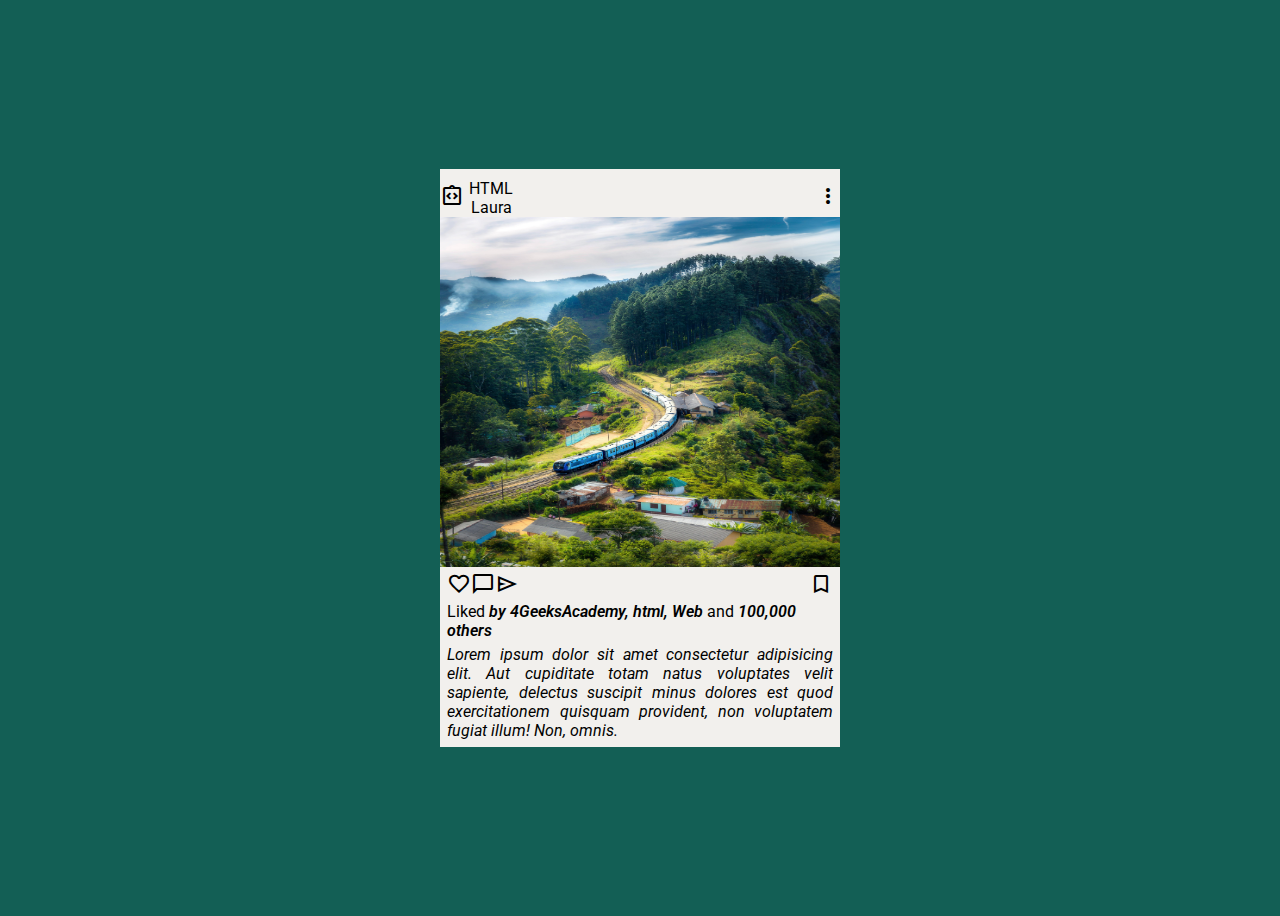
<file: 01_proyecto_repo/index.html>
<!DOCTYPE html>
<html lang="en">
<head>
    <meta charset="UTF-8">
    <meta name="viewport" content="width=device-width, initial-scale=1.0">
    <link rel="stylesheet" href="styles.css">
    <link rel="stylesheet" href="https://fonts.googleapis.com/css2?family=Material+Symbols+Outlined:opsz,wght,FILL,GRAD@20..48,100..700,0..1,-50..200" />
    <link rel="stylesheet" href="https://fonts.googleapis.com/css2?family=Material+Symbols+Outlined:opsz,wght,FILL,GRAD@20..48,100..700,0..1,-50..200" />
    <link rel="stylesheet" href="https://fonts.googleapis.com/css2?family=Material+Symbols+Outlined:opsz,wght,FILL,GRAD@20..48,100..700,0..1,-50..200" />
    <link rel="stylesheet" href="https://fonts.googleapis.com/css2?family=Material+Symbols+Outlined:opsz,wght,FILL,GRAD@20..48,100..700,0..1,-50..200" />
    <link rel="stylesheet" href="https://fonts.googleapis.com/css2?family=Material+Symbols+Outlined:opsz,wght,FILL,GRAD@20..48,100..700,0..1,-50..200" />
    <link rel="stylesheet" href="https://fonts.googleapis.com/css2?family=Material+Symbols+Outlined:opsz,wght,FILL,GRAD@20..48,100..700,0..1,-50..200" />
    <link rel="stylesheet" href="https://fonts.googleapis.com/css2?family=Material+Symbols+Outlined:opsz,wght,FILL,GRAD@20..48,100..700,0..1,-50..200" />
    <link rel="preconnect" href="https://fonts.googleapis.com">
<link rel="preconnect" href="https://fonts.gstatic.com" crossorigin>
<link href="https://fonts.googleapis.com/css2?family=Roboto:ital,wght@0,100;0,300;0,400;0,500;0,700;0,900;1,100;1,300;1,400;1,500;1,700;1,900&display=swap" rel="stylesheet">
    <title>Post de Instagram</title>
</head>
<body>
    <div id="main" class="contenedor-principal">
        <div class="encabezado">
            <div class="iconos-izq1"><span class="material-symbols-outlined">
                integration_instructions
                </span></div>
            <div class="iconos-izq2">
                <p class="titulo-post">HTML</p>
                <p class="titulo-post">Laura</p></div>
            <div class="iconos-drch"><span class="material-symbols-outlined">
                more_vert
                </span></div>
        </div>
        <div class ="imagen">
            <img src="paisaje.jpg" title="foto paisaje valle con un tren que lo recorre junto a una aldea." alt="foto paisaje valle con un tren que lo recorre junto a una aldea."/>
        </div>
        <div id="pie-foto" class="pie-foto">
            <div id="iconos" class="iconos-pie-foto">
                <div><span class="material-symbols-outlined">
                    favorite
                    </span></div>
                <div><span class="material-symbols-outlined">
                    chat_bubble
                    </span></div>
                <div><span class="material-symbols-outlined">
                    send
                    </span></div>
                <div id="icono-marcador"><span class="material-symbols-outlined">
                    bookmark
                    </span></div>
            </div>
            <div class="interacion">
                <p>Liked<span class="negrita"> by 4GeeksAcademy, html, Web</span> and <span class="negrita">100,000 others</span></p>
            </div>
            <div class="descripcion">
                <p>Lorem ipsum dolor sit amet consectetur adipisicing elit. Aut cupiditate totam natus voluptates velit sapiente, delectus suscipit minus dolores est quod exercitationem quisquam provident, non voluptatem fugiat illum! Non, omnis.</p>
            </div>
        </div>

    </div>
</body>
</html>
</file>
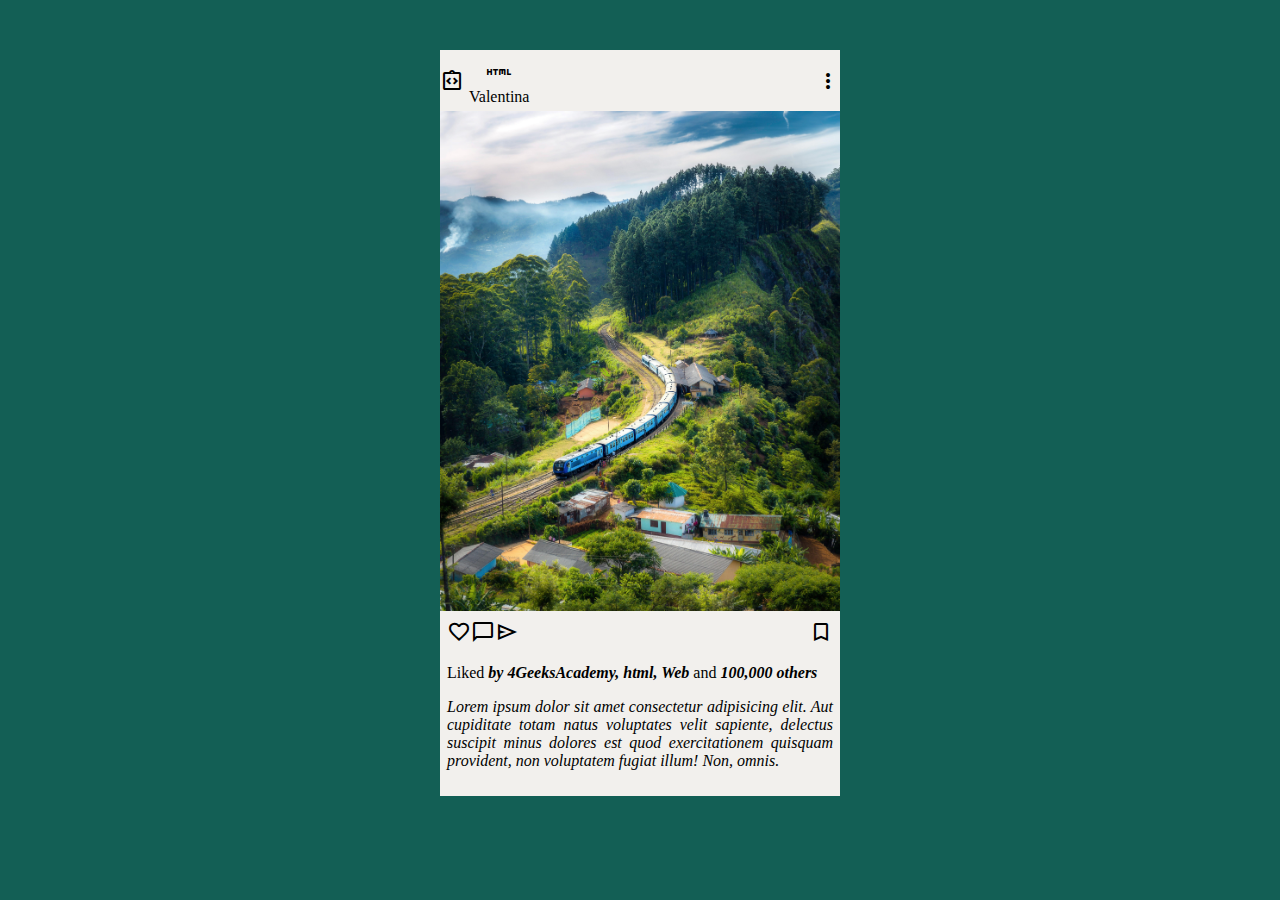
<file: 01_proyecto_repo/html-hello/01_proyecto_4geeks/index.html>
<!DOCTYPE html>
<html lang="en">
<head>
    <meta charset="UTF-8">
    <meta name="viewport" content="width=device-width, initial-scale=1.0">
    <link rel="stylesheet" href="styles.css">
    <link rel="stylesheet" href="https://fonts.googleapis.com/css2?family=Material+Symbols+Outlined:opsz,wght,FILL,GRAD@20..48,100..700,0..1,-50..200" />
    <link rel="stylesheet" href="https://fonts.googleapis.com/css2?family=Material+Symbols+Outlined:opsz,wght,FILL,GRAD@20..48,100..700,0..1,-50..200" />
    <link rel="stylesheet" href="https://fonts.googleapis.com/css2?family=Material+Symbols+Outlined:opsz,wght,FILL,GRAD@20..48,100..700,0..1,-50..200" />
    <link rel="stylesheet" href="https://fonts.googleapis.com/css2?family=Material+Symbols+Outlined:opsz,wght,FILL,GRAD@20..48,100..700,0..1,-50..200" />
    <link rel="stylesheet" href="https://fonts.googleapis.com/css2?family=Material+Symbols+Outlined:opsz,wght,FILL,GRAD@20..48,100..700,0..1,-50..200" />
    <link rel="stylesheet" href="https://fonts.googleapis.com/css2?family=Material+Symbols+Outlined:opsz,wght,FILL,GRAD@20..48,100..700,0..1,-50..200" />
    <link rel="stylesheet" href="https://fonts.googleapis.com/css2?family=Material+Symbols+Outlined:opsz,wght,FILL,GRAD@20..48,100..700,0..1,-50..200" />
    <link rel="preconnect" href="https://fonts.googleapis.com">
<link rel="preconnect" href="https://fonts.gstatic.com" crossorigin>
<link href="https://fonts.googleapis.com/css2?family=Roboto:ital,wght@0,100;0,300;0,400;0,500;0,700;0,900;1,100;1,300;1,400;1,500;1,700;1,900&display=swap" rel="stylesheet">
    <title>Post de Instagram</title>
</head>
<body>
    <div id="main" class="contenedor-principal">
        <div class="encabezado">
            <div class="iconos-izq1"><span class="material-symbols-outlined">
                integration_instructions
                </span></div>
            <div class="iconos-izq2"><span class="material-symbols-outlined iconohtml">
                html
                </span><p class="nombre-dueño-post">Valentina</p></div>
            <div class="iconos-drch"><span class="material-symbols-outlined">
                more_vert
                </span></div>
        </div>
        <div class ="imagen">
            <img src="paisaje.jpg" title="foto paisaje valle con un tren que lo recorre junto a una aldea." alt="foto paisaje valle con un tren que lo recorre junto a una aldea."/>
        </div>
        <div id="pie-foto" class="pie-foto">
            <div id="iconos" class="iconos-pie-foto">
                <div><span class="material-symbols-outlined">
                    favorite
                    </span></div>
                <div><span class="material-symbols-outlined">
                    chat_bubble
                    </span></div>
                <div><span class="material-symbols-outlined">
                    send
                    </span></div>
                <div id="icono-marcador"><span class="material-symbols-outlined">
                    bookmark
                    </span></div>
            </div>
            <div class="interacion">
                <p>Liked<span class="negrita"> by 4GeeksAcademy, html, Web</span> and <span class="negrita">100,000 others</span></p>
            </div>
            <div class="descripcion">
                <p>Lorem ipsum dolor sit amet consectetur adipisicing elit. Aut cupiditate totam natus voluptates velit sapiente, delectus suscipit minus dolores est quod exercitationem quisquam provident, non voluptatem fugiat illum! Non, omnis.</p>
            </div>
        </div>

    </div>
</body>
</html>
</file>
<file: 01_proyecto_repo/styles.css>
body {
  background-color: rgb(19, 95, 85);
  height: 100vh;
  height: 100vh;
  display: flex;
  align-items: center;
}

.contenedor-principal {
  width: 400px;
  height: auto;
  display: flex;
  flex-direction: column;
  margin-left: auto;
  margin-right: auto; 
  font-family: roboto, Cochin, Georgia, Times, "Times New Roman", serif;
}

.imagen {
  width: 400px;
  height: 350px;
 
}

img {
  width: 100%;
  height: 100%;
}


div {
  background-color: rgb(242, 240, 237);
}

.encabezado {
  display: flex;
  justify-content: space-between;
  text-align: center;
  padding-top: 10px;
  align-items: center;
}

.iconos-izq1 {
  padding-right: 5px;
}

.iconos-drch {
  margin-left: auto;
}

.titulo-post{
  margin: 0;
}

.iconos-pie-foto {
  display: flex;
  justify-content: left;
  text-align: center;
  align-items: center;
}

.pie-foto {
  padding: 5px 7px 5px 7px;
}

.interacion p {
  margin: 0;
  margin-top: 2px;
}

#icono-marcador {
  margin-left: auto;
}

.negrita {
  font-style: italic;
  font-weight: 600;
}

.descripcion {
  text-align: justify;
  font-style: italic;
}

.descripcion p {
  margin: 0;
  margin-top: 5px;
  margin-bottom: 2px;
}
</file>
<file: 01_proyecto_repo/html-hello/01_proyecto_4geeks/styles.css>
body {
  background-color: rgb(19, 95, 85);
}
.contenedor-principal {
  width: 400px;
  height: 370px;
  display: block;
  max-width: 100%;
  height: auto;
  justify-content: center;
  margin: 50px auto 50px auto;
  padding-bottom: 5px;
  font-family: "Roboto" Cochin, Georgia, Times, "Times New Roman", serif;
}
.imagen {
  width: 100%;
  height: 100%;
}

.imagen img {
  width: 100%;
  height: 100%;
  margin-top: 5px;
}

div {
  background-color: rgb(242, 240, 237);
}

.encabezado {
  display: flex;
  justify-content: space-between;
  text-align: center;
  padding-top: 10px;
  align-items: center;
}
.iconos-izq1 {
  padding-right: 5px;
}

.iconos-drch {
  margin-left: auto;
}

.nombre-dueño-post {
  margin: 0;
}

.iconos-pie-foto {
  display: flex;
  justify-content: left;
  text-align: center;
  align-items: center;
}
.pie-foto {
  padding: 5px 7px 5px 7px;
}

#icono-marcador {
  margin-left: auto;
}
.negrita {
  font-style: italic;
  font-weight: 600;
}

.descripcion {
  text-align: justify;
  font-style: italic;
}
</file>
